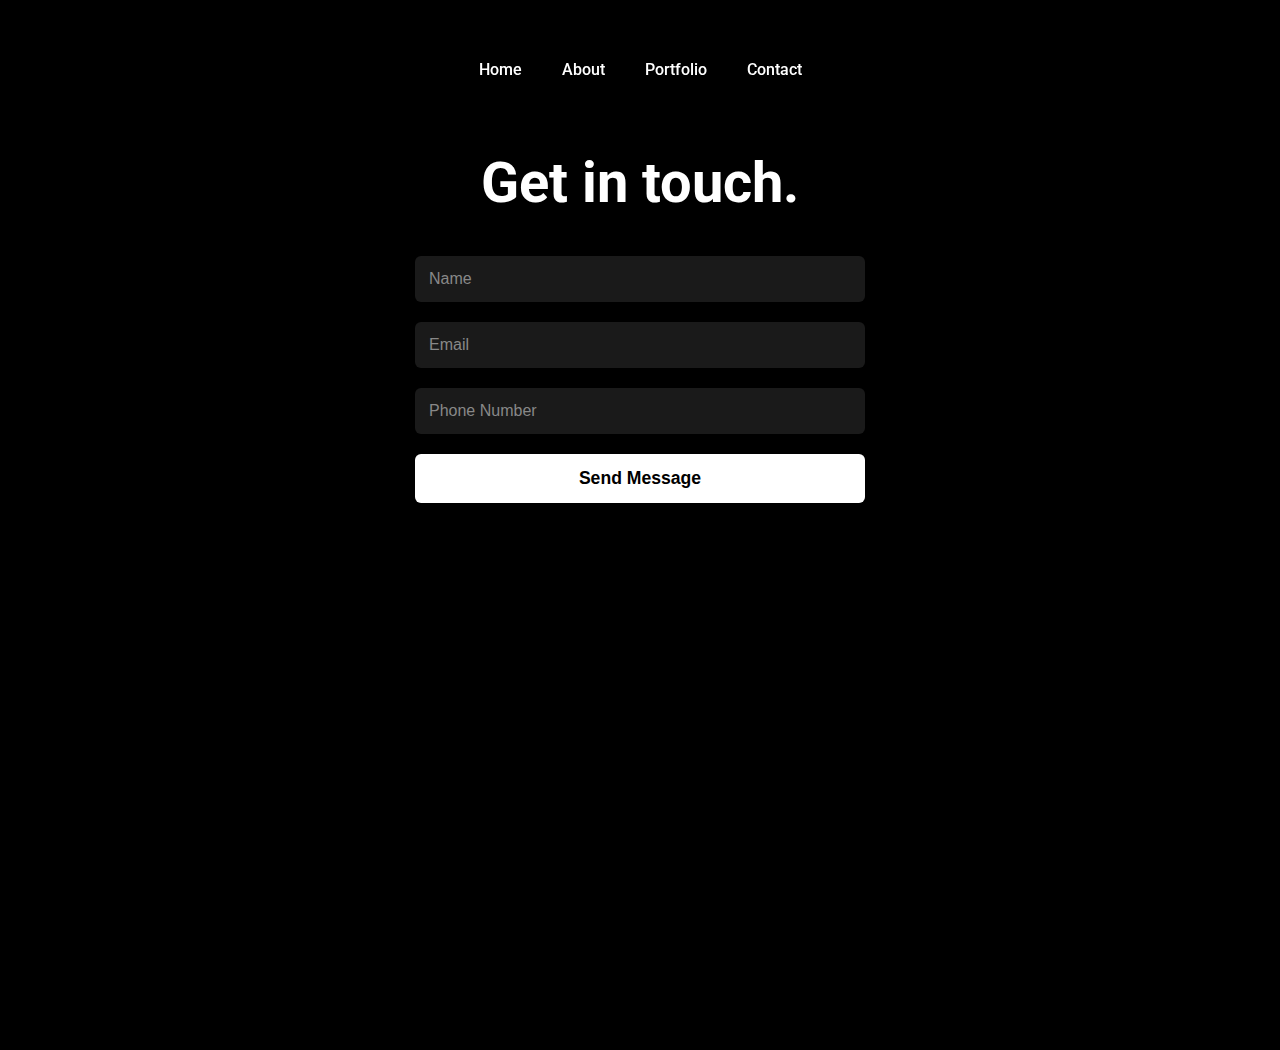
<file: contact.html>
<!DOCTYPE html>
<html lang="en">
<head>
    <meta charset="UTF-8">
    <meta name="viewport" content="width=device-width, initial-scale=1.0">
    <title>Contact - Marvin Ilagan</title>
    <link href="https://fonts.googleapis.com/css2?family=Roboto:ital,wght@0,100..900;1,100..900&display=swap" rel="stylesheet">
    <link href="css/style.css" rel="stylesheet">
</head>
<body>

    <nav class="navbar">
        <div class="nav-links">
            <ul>
                <li><a href="index.html">Home</a></li>
                <li><a href="about.html">About</a></li>
                <li><a href="video.html">Portfolio</a></li>
                <li><a href="contact.html">Contact</a></li>
            </ul>
        </div>
    </nav>

    <section class="contact-section">
        <h1 class="contact-title">Get in touch.</h1>

        <form class="contact-form">
            <input type="text" placeholder="Name" required>
            <input type="email" placeholder="Email" required>
            <input type="tel" placeholder="Phone Number" required>
            <button type="submit">Send Message</button>
        </form>
    </section>

</html>
</file>
<file: css/style.css>
* {
    margin: 0;
    padding: 0;
    text-decoration: none;
    list-style: none;
}

body {
    font-family: 'Roboto', sans-serif;
}

header {
    position: relative;
    height: 100vh;
    width: 100vw;
    overflow: hidden;
}

.navbar {
    position: fixed;
    top: 40px;
    width: 100%;
    display: flex;
    justify-content: center;
    align-items: center;
    padding: 20px 0;
    background: transparent;
    border: none;
    z-index: 3;
}

.navbar a {
    position: relative;
    display: inline-block;
    font-family: 'Roboto', sans-serif;
    font-weight: 500;
    font-size: 1rem;
    text-decoration: none;
    color: white;
    transition: transform 0.25s ease;
}

.navbar a::after {
    content: "";
    position: absolute;
    bottom: -4px;
    left: 50%;
    width: 0;
    height: 2px;
    background-color: white;
    transform: translateX(-50%);
    transition: width 0.3s ease, left 0.3s ease;
}

.navbar a:hover::after {
    width: 100%;
}

.navbar a:hover {
    transform: scale(1.08);
}

.navbar .nav-links ul {
    display: flex;
    justify-content: center;
    gap: 40px;
}

.navbar ul {
    list-style: none;
    margin: 0;
    padding: 0;
}

.hero-title {
    font-family: 'Roboto', sans-serif;
    font-weight: 500;
    font-size: 6rem;
    color: white;
    text-align: center;

    position: absolute;
    top: 50%;
    left: 50%;
    transform: translateX(-50%) translateY(-50%);
    z-index: 2;
    opacity: 0;
    animation: fadeUp 1.2s ease-out forwards;
}

.hero-subtitle {
    font-family: 'Roboto', sans-seriff;
    font-weight:300;
    font-size: 1rem;
    color: white;
    text-align: center;
    position: absolute;
    top: 60%;
    left: 50%;
    transform: translateX(-50%) translateY(-50%);
    z-index: 2;
    opacity: 0;
    animation: fadeUp 1.4s ease-out forwards;
}

.back-video{
    position: absolute;
    top: 0;
    left: 0;
    width: 100%;
    height: 100%;
    object-fit: cover;
    z-index: 0;
}

.video-overlay {
    position:absolute;
    inset: 0;
    background: rgba(0, 0, 0, 0.55);
    z-index: 1;
}

@media (min-aspect-ratio: 16/9){
    .back-video{
        width: 100%;
        height: auto;
    }
}

@media (max-aspect-ratio: 16/9){
    .back-video{
        width: auto;
        height: 100%;
    }
}

@keyframes fadeUp {
    0% {
        opacity: 0;
        transform: translateX(-50%) translateY(-55%)
    }
    100% {
        opacity: 1;
        transform: translateX(-50%) translateY(-50%)
    }
}

.about-section {
    background-color: black;
    color: white;
    min-height: 100vh;
    display: flex;
    justify-content: center;
    align-items: center;
    padding: 50px 20px;
    font-family: 'Roboto', sans-serif
}

.about-container {
    display: flex;
    flex-direction: row;
    align-items: flex-start;
    gap: 40px;
    max-width: 1100px;
    width 100%;
}

.about-photo {
    width: 350px;
    height: auto;
    border-radius: 10px;
    object-fit: cover;
    border-radius: 0;
}
.about-text h1 {
    max-width: 400px;
}

.hello-title {
    font-size: 4rem;
    font-weight: 600;
    margin: 0;
}

.name-title {
    font-size 2.5rem;
    font-weight: 600;
    margin-top: 10px;
    margin-bottom: 25px;
}

.about-text p {
    font-size: 1.1rem;
    line-height: 1.7;
    font-weight: 300;
}

.video-section {
    background-color: black;
    color: white;
    min-height: 100vh;
    padding: 120px 40px 60px;
    font-family: 'Roboto', sans-serif;
}

.video-title {
    font-family: 'Roboto', sans-serif;
    font-size: 3.5rem;
    font-weight: 700;
    text-align: center;
    color: white;
    margin-bottom: 40px;
    margin-top: 120px;
}

.video-grid {
    display: grid;
    grid-template-columns: repeat(2, 1fr);
    gap: 40px 60px;
    justify-content: center;
}

.video-item {
    display: flex;
    flex-direction: column;
    align-items: center;
}

.video-item video {
    width: 100%;
    max-width: 600px;
    heigh: auto;
    object-fit: cover;
    background: black;
    display: block;
}

.video-caption {
    margin-top: 0.9rem;
    font-size: 1rem;
    font-weight: 300;
    text-align: center;
    color: white;
}

.contact-section {
    background-color: black;
    min-height: 100vh;
    color: white;
    padding-top: 150px;
    text-align: center;
}

.contact-title {
    font-size: 3.5rem;
    font-weight: 700;
    margin-bottom: 40px;
}

.contact-form {
    display: flex;
    flex-direction: column;
    width: 450px;
    margin: 0 auto;
    gap: 20px;
}

.contact-form input,
.contact-form textarea {
    padding: 14px;
    border-radius: 6px;
    border: none;
    background: #1a1a1a;
    color: white;
    font-size: 1rem;
    outline: none;
}

.contact-form input::placeholder,
.contact-form textarea::placeholder {
    color: #888;
}

.contact-form button {
    padding: 14px;
    background: white;
    color: black;
    border-radius: 6px;
    font-size: 1.1rem;
    font-weight: 600;
    cursor: pointer;
    border: none;
    transition: 0.3s ease;
}

.contact-form button: hover {
    background: #ffefef;
    transform: scale(1.04);
}
</file>
